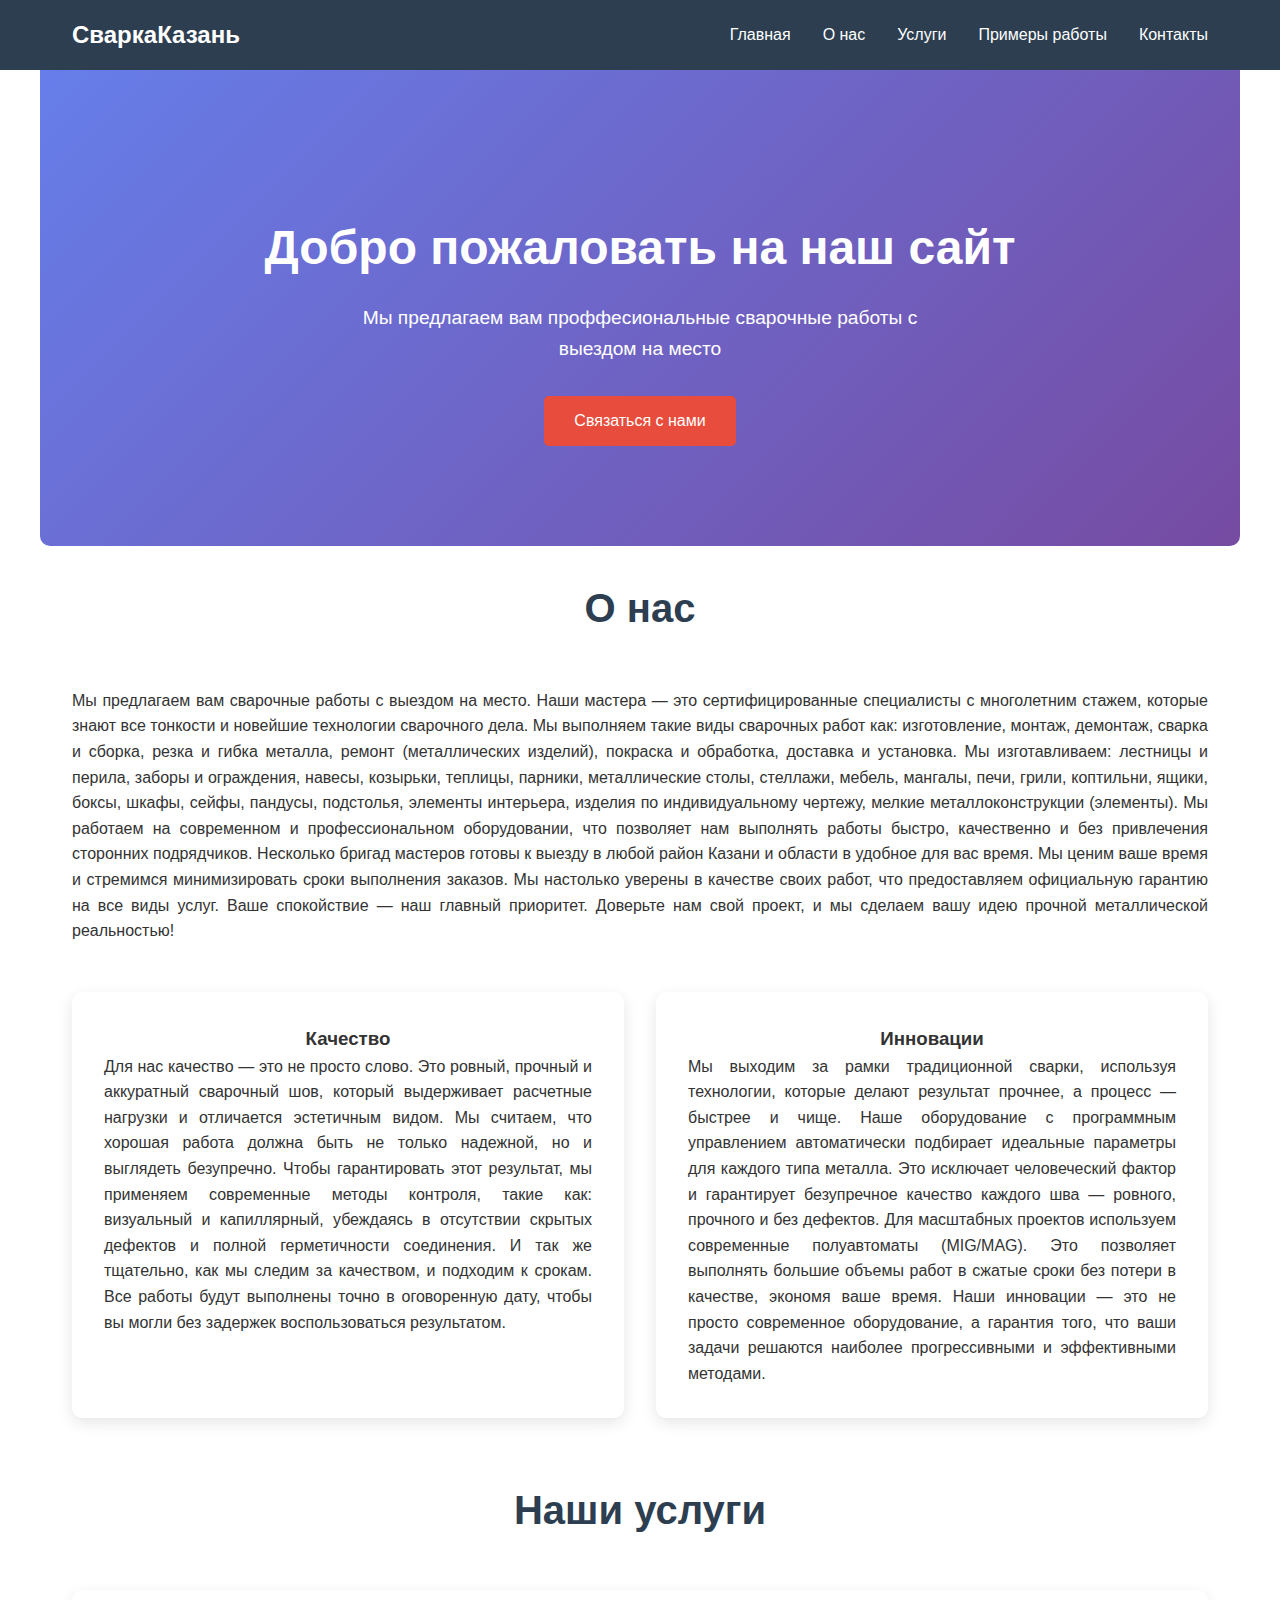
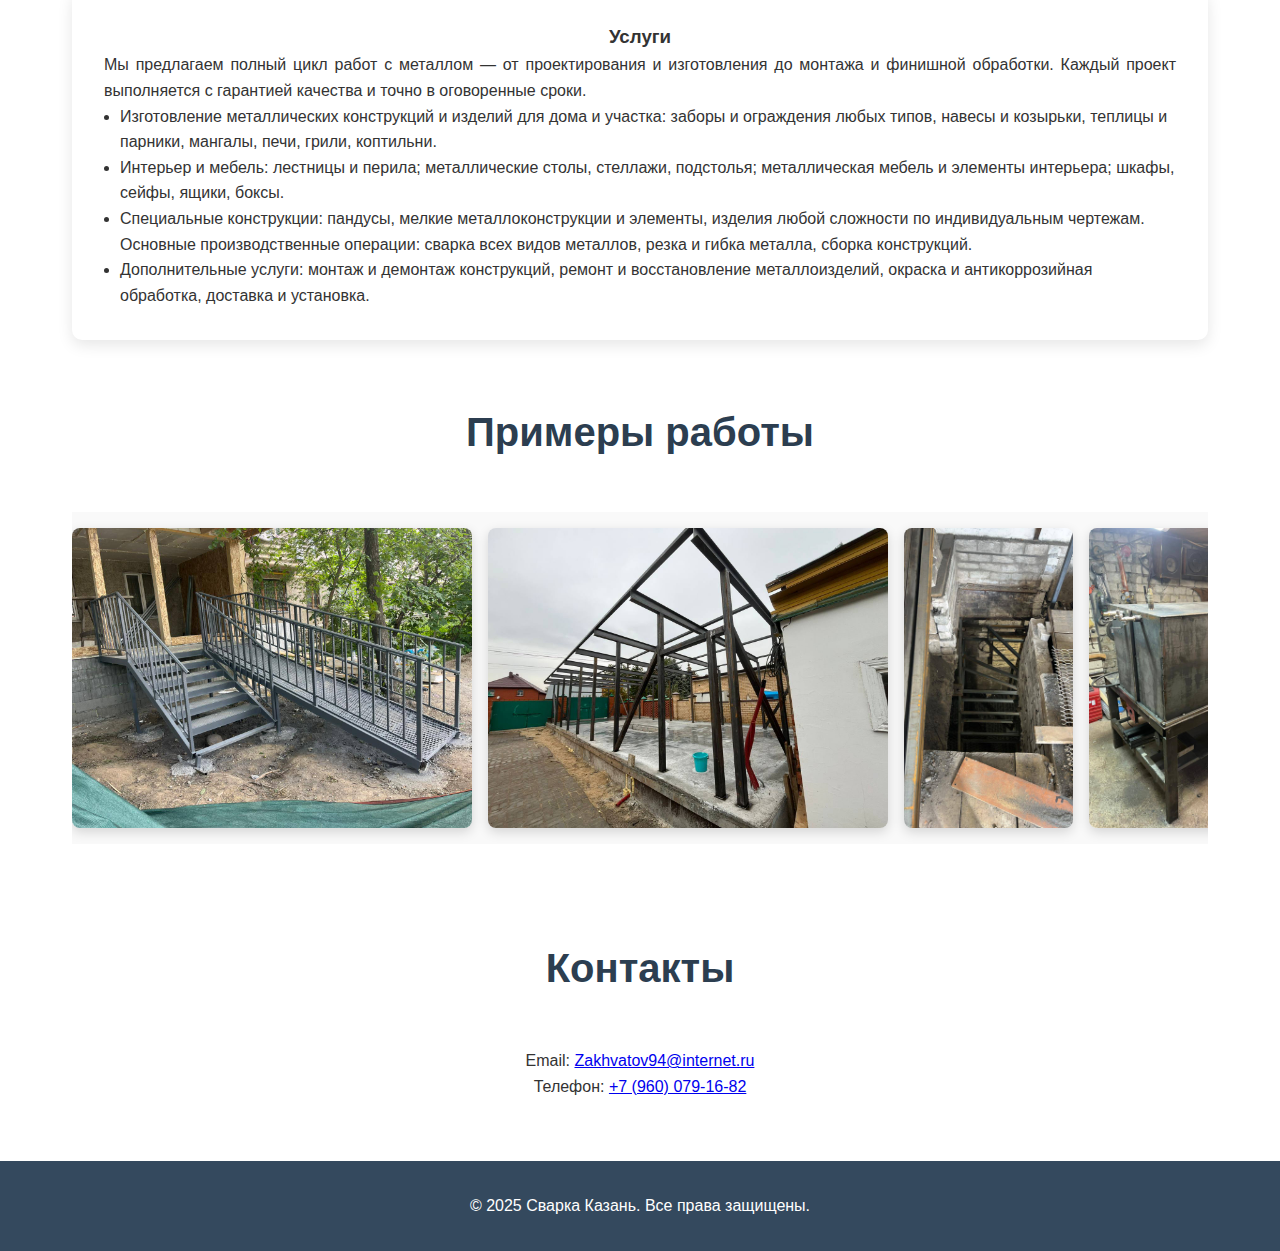
<file: index.html>
<!DOCTYPE html>
<html lang="ru">
<head>
    <meta charset="UTF-8">
    <meta name="viewport" content="width=device-width, initial-scale=1.0">
    <meta name="google-site-verification" content="DJFA6ijQ_tsOXgGa9efVIPG4Fqf2iC08OTdP_ejdB08" />
    <meta name="yandex-verification" content="29431e97ed4c7d63" />
    <meta name="description" content="Качественная сварка в Казани">
    <link rel="canonical" href="https://svarkakazan.github.io/">
    <title>Сварка Казань</title>
    <link rel="stylesheet" href="css/main.css">
</head>
<body>
    <header>
        <nav>
            <div class="logo">СваркаКазань</div>
            <ul class="nav-links">
                <li><a href="#home">Главная</a></li>
                <li><a href="#about">О нас</a></li>
                <li><a href="#services">Услуги</a></li>
                <li><a href="#gallery">Примеры работы</a></li>
                <li><a href="#contact">Контакты</a></li>
            </ul>
        </nav>
    </header>

    <section class="hero" id="home">
        <h1>Добро пожаловать на наш сайт</h1>
        <p>Мы предлагаем вам проффесиональные сварочные работы с выездом на место</p>
        <a href="#contact" class="btn">Связаться с нами</a>
    </section>

    <section id="about">
        <h2 class="section-title">О нас</h2>
        <p style="text-align: justify;">Мы предлагаем вам сварочные работы с выездом на место. Наши мастера — это сертифицированные специалисты с многолетним стажем, которые знают все тонкости и новейшие технологии сварочного дела. Мы выполняем такие виды сварочных работ как: изготовление, монтаж, демонтаж, сварка и сборка, резка и гибка металла, ремонт (металлических изделий), покраска и обработка, доставка и установка. Мы изготавливаем: лестницы и перила, заборы и ограждения, навесы, козырьки, теплицы, парники, металлические столы, стеллажи, мебель, мангалы, печи, грили, коптильни, ящики, боксы, шкафы, сейфы, пандусы, подстолья, элементы интерьера, изделия по индивидуальному чертежу, мелкие металлоконструкции (элементы). Мы работаем на современном и профессиональном оборудовании, что позволяет нам выполнять работы быстро, качественно и без привлечения сторонних подрядчиков. Несколько бригад мастеров готовы к выезду в любой район Казани и области в удобное для вас время. Мы ценим ваше время и стремимся минимизировать сроки выполнения заказов. Мы настолько уверены в качестве своих работ, что предоставляем официальную гарантию на все виды услуг. Ваше спокойствие — наш главный приоритет. Доверьте нам свой проект, и мы сделаем вашу идею прочной металлической реальностью!</p>
        <div class="features">
            <div class="feature-card">
                <h3>Качество</h3>
                <p>Для нас качество — это не просто слово. Это ровный, прочный и аккуратный сварочный шов, который выдерживает расчетные нагрузки и отличается эстетичным видом. Мы считаем, что хорошая работа должна быть не только надежной, но и выглядеть безупречно. Чтобы гарантировать этот результат, мы применяем современные методы контроля, такие как: визуальный и капиллярный, убеждаясь в отсутствии скрытых дефектов и полной герметичности соединения. И так же тщательно, как мы следим за качеством, и подходим к срокам. Все работы будут выполнены точно в оговоренную дату, чтобы вы могли без задержек воспользоваться результатом.</p>
            </div>
           
            <div class="feature-card">
                <h3>Инновации</h3>
                <p>Мы выходим за рамки традиционной сварки, используя технологии, которые делают результат прочнее, а процесс — быстрее и чище. Наше оборудование с программным управлением автоматически подбирает идеальные параметры для каждого типа металла. Это исключает человеческий фактор и гарантирует безупречное качество каждого шва — ровного, прочного и без дефектов. Для масштабных проектов используем современные полуавтоматы (MIG/MAG). Это позволяет выполнять большие объемы работ в сжатые сроки без потери в качестве, экономя ваше время. Наши инновации — это не просто современное оборудование, а гарантия того, что ваши задачи решаются наиболее прогрессивными и эффективными методами.</p>
            </div>
        </div>
    </section>

    <section id="services">
        <h2 class="section-title">Наши услуги</h2>
        <div class="features">
            <div class="feature-card">
                <h3>Услуги</h3>
                <p>
                    Мы предлагаем полный цикл работ с металлом — от проектирования и изготовления до монтажа и финишной обработки. Каждый проект выполняется с гарантией качества и точно в оговоренные сроки.
                    <ol class="items">
                        <li>
                            Изготовление металлических конструкций и изделий для дома и участка: заборы и ограждения любых типов, навесы и козырьки, теплицы и парники, мангалы, печи, грили, коптильни.
                        </li>
                        <li>
                            Интерьер и мебель: лестницы и перила; металлические столы, стеллажи, подстолья; металлическая мебель и элементы интерьера; шкафы, сейфы, ящики, боксы.
                        </li>
                        <li>
                            Специальные конструкции: пандусы, мелкие металлоконструкции и элементы, изделия любой сложности по индивидуальным чертежам. Основные производственные операции: сварка всех видов металлов, резка и гибка металла, сборка конструкций.
                        </li>
                        <li>
                            Дополнительные услуги: монтаж и демонтаж конструкций, ремонт и восстановление металлоизделий, окраска и антикоррозийная обработка, доставка и установка.
                        </li>
                    </ol>
                    
                </p>
            </div>
            
    </section>

    <section id="gallery">
        <h2 class="section-title">Примеры работы</h2>
        <div class="gallery">
            <div class="gallery-track">
                <img src="images/1.jpg">
                <img src="images/2.jpg">
                <img src="images/3.jpg">
                <img src="images/4.jpg">
                <img src="images/5.jpg">

                <img src="images/1.jpg">
                <img src="images/2.jpg">
                <img src="images/3.jpg">
                <img src="images/4.jpg">
                <img src="images/5.jpg">
            </div>
        </div>
    </section>

    <section id="contact">
        <h2 class="section-title">Контакты</h2>
        <div style="text-align: center;">
            <p>Email: <a href="mailto:Zakhvatov94@internet.ru">Zakhvatov94@internet.ru</a></p>
            <p>Телефон: <a href="tel:+79600791682">+7 (960) 079-16-82</a></p>
        </div>
    </section>

    <footer>
        <p>&copy; 2025 Сварка Казань. Все права защищены.</p>
    </footer>
    <script src="js/main.js"></script>
</body>

</html>
</file>
<file: css/main.css>
* {
  margin: 0;
  padding: 0;
  box-sizing: border-box;
}

body {
  font-family: Arial, sans-serif;
  line-height: 1.6;
  color: #333;
  overflow: hidden;
  overflow: scroll;
}

header {
  background-color: #2c3e50;
  color: white;
  padding: 1rem 0;
  position: fixed;
  width: 100%;
  top: 0;
  z-index: 1000;
}

nav {
  max-width: 1200px;
  margin: 0 auto;
  display: flex;
  justify-content: space-between;
  align-items: center;
  padding: 0 2rem;
}

.logo {
  font-size: 1.5rem;
  font-weight: bold;
}

.nav-links {
  display: flex;
  list-style: none;
  gap: 2rem;
}

.nav-links a {
  color: white;
  text-decoration: none;
  transition: color 0.3s;
}

.nav-links a:hover {
  color: #3498db;
}

.hero {
  background: linear-gradient(135deg, #667eea 0%, #764ba2 100%);
  color: white;
  text-align: center;
  padding: 150px 2rem 100px;
  margin-top: 60px;
  border-radius: 10px;
}

.hero h1 {
  font-size: 3rem;
  margin-bottom: 1rem;
}

.hero p {
  font-size: 1.2rem;
  max-width: 600px;
  margin: 0 auto 2rem;
}

.btn {
  display: inline-block;
  background-color: #e74c3c;
  color: white;
  padding: 12px 30px;
  text-decoration: none;
  border-radius: 5px;
  transition: background-color 0.3s;
}

.btn:hover {
  background-color: #c0392b;
}

section {
  padding: 30px 2rem;
  max-width: 1200px;
  margin: 0 auto;
}

.section-title {
  text-align: center;
  margin-bottom: 3rem;
  font-size: 2.5rem;
  color: #2c3e50;
}

.features {
  display: grid;
  grid-template-columns: repeat(auto-fit, minmax(300px, 1fr));
  gap: 2rem;
  margin-top: 3rem;
}

.feature-card > h3 {
  text-align: center;
}

.items {
  list-style-type: disc;
  text-align: left;
  margin-left: 1rem;
}

.feature-card {
  background: white;
  padding: 2rem;
  border-radius: 10px;
  box-shadow: 0 5px 15px rgba(0,0,0,0.1);
  text-align: justify;
  transition: transform 0.3s;
}

.feature-card:hover {
  transform: translateY(-5px);
}

.feature-card i {
  font-size: 3rem;
  color: #3498db;
  margin-bottom: 1rem;
}

footer {
  background-color: #34495e;
  color: white;
  text-align: center;
  padding: 2rem;
  margin-top: 2rem;
}
@media (max-width: 768px) {
  .nav-links {
      display: none;
  }

  .hero h1 {
      font-size: 2rem;
  }

  section {
      padding: 60px 1rem;
  }
}
.gallery {
  overflow: hidden;              
  width: 100%;
  background: #f9f9f9;
  padding: 1rem 0;
  margin: 2rem 0;
}

.gallery-track {
  display: flex;
  width: max-content;
  animation: scroll-left 20s linear infinite;
}
.gallery-track img {
  flex: 0 0 auto;
  max-width: 400px;
  height: 300px;
  margin-right: 1rem;
  border-radius: 8px;
  box-shadow: 0 4px 12px rgba(0,0,0,0.15);
}
@keyframes scroll-left {
  0%   { transform: translateX(0); }
  100% { transform: translateX(-50%); } 
}
.gallery:hover .gallery-track {
  animation-play-state: paused;
}
</file>
